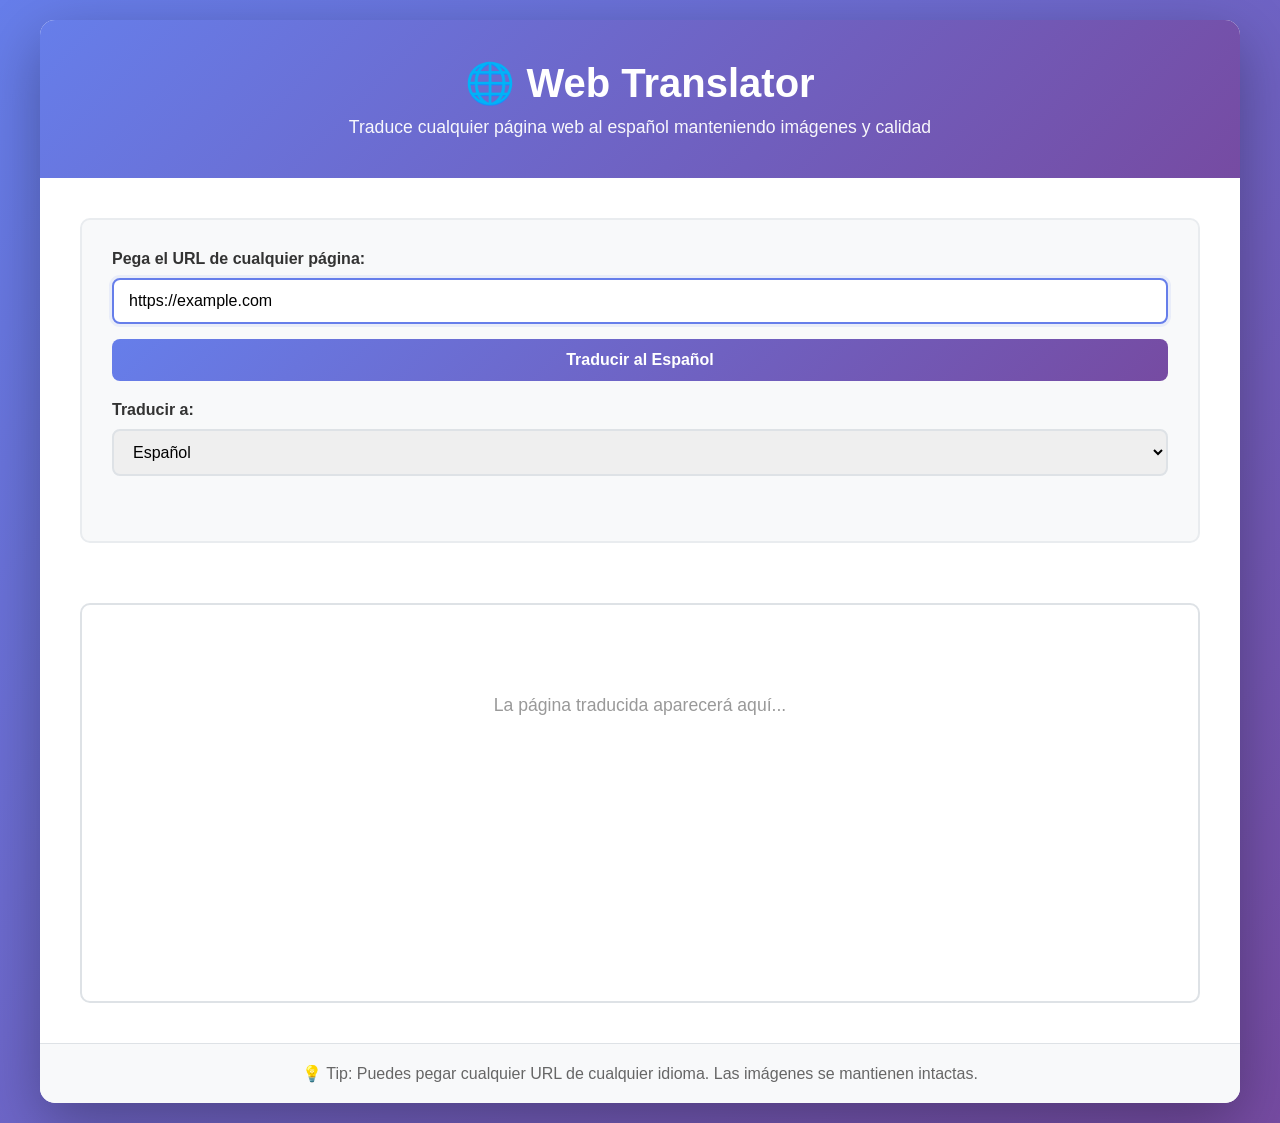
<file: index.html>
<!DOCTYPE html>
<html lang="es">
<head>
    <meta charset="UTF-8">
    <meta name="viewport" content="width=device-width, initial-scale=1.0">
    <title>Web Translator - Traduce Cualquier Página al Español</title>
    <link rel="stylesheet" href="styles.css">
</head>
<body>
    <div class="container">
        <header>
            <h1>🌐 Web Translator</h1>
            <p>Traduce cualquier página web al español manteniendo imágenes y calidad</p>
        </header>

        <main>
            <div class="input-section">
                <div class="input-group">
                    <label for="urlInput">Pega el URL de cualquier página:</label>
                    <input 
                        type="url" 
                        id="urlInput" 
                        placeholder="https://ejemplo.com" 
                        value="https://example.com"
                    >
                    <button id="translateBtn" class="btn-primary">Traducir al Español</button>
                </div>

                <div class="language-options">
                    <label>Traducir a:</label>
                    <select id="languageSelect">
                        <option value="es">Español</option>
                        <option value="en">English</option>
                        <option value="fr">Français</option>
                        <option value="de">Deutsch</option>
                        <option value="it">Italiano</option>
                        <option value="pt">Português</option>
                        <option value="ja">日本語</option>
                        <option value="zh">中文</option>
                    </select>
                </div>

                <div class="loading" id="loading" style="display: none;">
                    <div class="spinner"></div>
                    <p>Cargando y traduciendo página...</p>
                </div>

                <div class="error-message" id="errorMessage" style="display: none;"></div>
            </div>

            <div class="preview-section">
                <div class="controls">
                    <button id="backBtn" class="btn-secondary" style="display: none;">← Volver</button>
                    <button id="downloadBtn" class="btn-secondary" style="display: none;">📥 Descargar HTML</button>
                    <span id="statusText" class="status-text"></span>
                </div>
                
                <div id="previewContainer" class="preview-container">
                    <p class="placeholder">La página traducida aparecerá aquí...</p>
                </div>
            </div>
        </main>

        <footer>
            <p>💡 Tip: Puedes pegar cualquier URL de cualquier idioma. Las imágenes se mantienen intactas.</p>
        </footer>
    </div>

    <script src="script.js"></script>
</body>
</html>
</file>
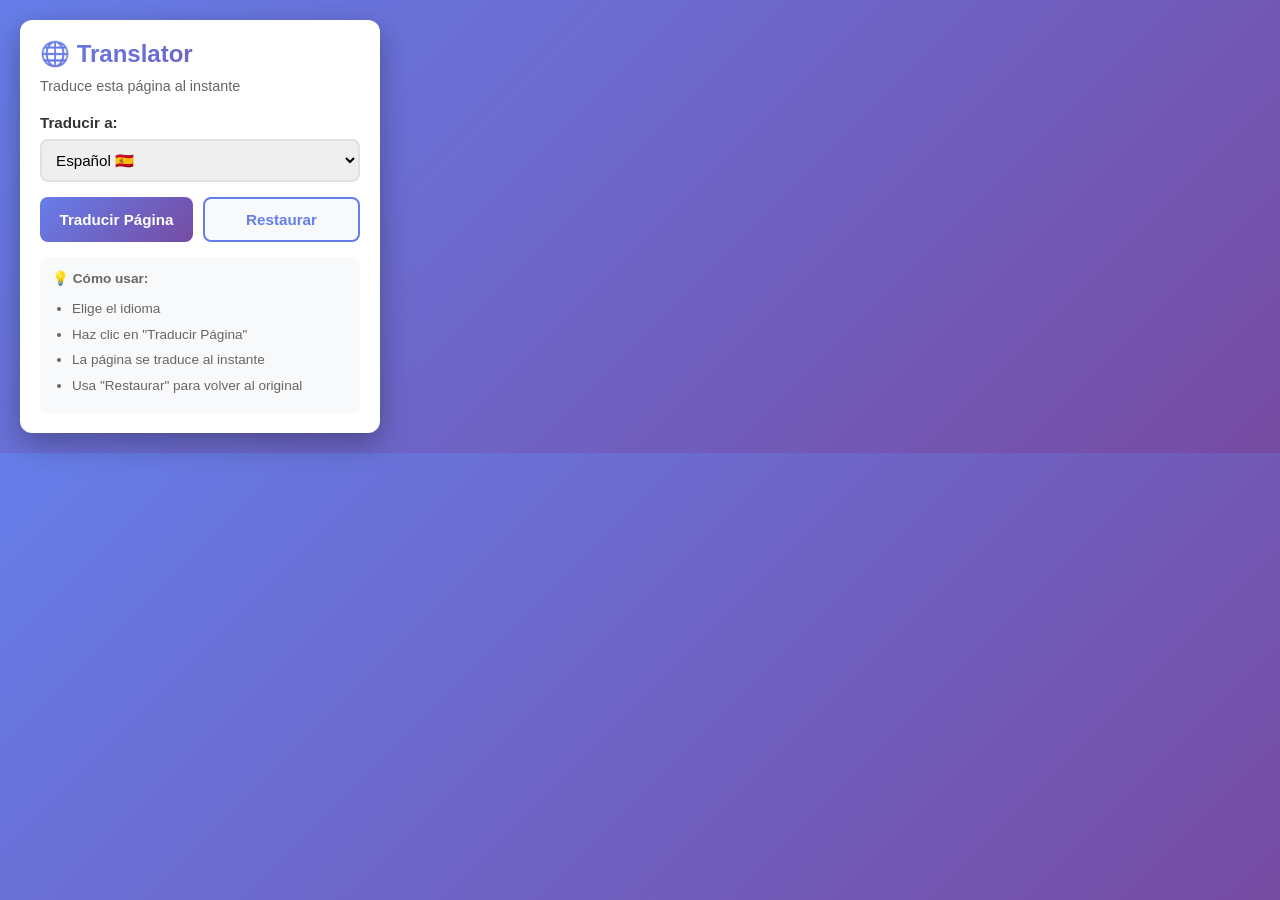
<file: extension/popup.html>
<!DOCTYPE html>
<html lang="es">
<head>
    <meta charset="UTF-8">
    <meta name="viewport" content="width=device-width, initial-scale=1.0">
    <title>Translator Extension</title>
    <style>
        * {
            margin: 0;
            padding: 0;
            box-sizing: border-box;
        }

        body {
            width: 400px;
            font-family: 'Segoe UI', Tahoma, Geneva, Verdana, sans-serif;
            background: linear-gradient(135deg, #667eea 0%, #764ba2 100%);
            padding: 20px;
            color: white;
        }

        .container {
            background: white;
            color: #333;
            border-radius: 12px;
            padding: 20px;
            box-shadow: 0 10px 30px rgba(0, 0, 0, 0.3);
        }

        h1 {
            font-size: 1.5em;
            margin-bottom: 10px;
            background: linear-gradient(135deg, #667eea 0%, #764ba2 100%);
            -webkit-background-clip: text;
            -webkit-text-fill-color: transparent;
            background-clip: text;
        }

        p {
            font-size: 0.9em;
            color: #666;
            margin-bottom: 20px;
        }

        .select-group {
            margin-bottom: 15px;
        }

        label {
            display: block;
            font-weight: 600;
            margin-bottom: 8px;
            color: #333;
            font-size: 0.95em;
        }

        select {
            width: 100%;
            padding: 10px;
            border: 2px solid #dee2e6;
            border-radius: 8px;
            font-size: 0.95em;
            cursor: pointer;
            transition: border-color 0.3s;
        }

        select:focus {
            outline: none;
            border-color: #667eea;
        }

        .button-group {
            display: flex;
            gap: 10px;
            margin-bottom: 15px;
        }

        button {
            flex: 1;
            padding: 12px;
            border: none;
            border-radius: 8px;
            font-size: 0.95em;
            font-weight: 600;
            cursor: pointer;
            transition: all 0.3s;
        }

        .btn-translate {
            background: linear-gradient(135deg, #667eea 0%, #764ba2 100%);
            color: white;
        }

        .btn-translate:hover:not(:disabled) {
            transform: translateY(-2px);
            box-shadow: 0 8px 20px rgba(102, 126, 234, 0.3);
        }

        .btn-translate:disabled {
            opacity: 0.6;
            cursor: not-allowed;
        }

        .btn-reset {
            background: #f8f9fa;
            color: #667eea;
            border: 2px solid #667eea;
        }

        .btn-reset:hover {
            background: #667eea;
            color: white;
        }

        .status {
            padding: 12px;
            border-radius: 8px;
            font-size: 0.9em;
            text-align: center;
            margin-bottom: 15px;
            display: none;
        }

        .status.loading {
            background: #e7f3ff;
            color: #0066cc;
            display: block;
        }

        .status.success {
            background: #d4edda;
            color: #155724;
            display: block;
        }

        .status.error {
            background: #f8d7da;
            color: #721c24;
            display: block;
        }

        .spinner {
            display: inline-block;
            width: 12px;
            height: 12px;
            border: 2px solid #0066cc;
            border-top-color: transparent;
            border-radius: 50%;
            animation: spin 0.6s linear infinite;
            margin-right: 8px;
        }

        @keyframes spin {
            to { transform: rotate(360deg); }
        }

        .info {
            background: #f8f9fa;
            padding: 12px;
            border-radius: 8px;
            font-size: 0.85em;
            color: #666;
            margin-top: 15px;
            line-height: 1.5;
        }

        .info ul {
            margin: 10px 0 0 20px;
        }

        .info li {
            margin: 5px 0;
        }
    </style>
</head>
<body>
    <div class="container">
        <h1>🌐 Translator</h1>
        <p>Traduce esta página al instante</p>

        <div class="select-group">
            <label for="language">Traducir a:</label>
            <select id="language">
                <option value="es">Español 🇪🇸</option>
                <option value="en">English 🇺🇸</option>
                <option value="fr">Français 🇫🇷</option>
                <option value="de">Deutsch 🇩🇪</option>
                <option value="it">Italiano 🇮🇹</option>
                <option value="pt">Português 🇵🇹</option>
                <option value="ja">日本語 🇯🇵</option>
                <option value="zh">中文 🇨🇳</option>
                <option value="ko">한국어 🇰🇷</option>
                <option value="ru">Русский 🇷🇺</option>
                <option value="ar">العربية 🇸🇦</option>
            </select>
        </div>

        <div class="status" id="status"></div>

        <div class="button-group">
            <button class="btn-translate" id="translateBtn">Traducir Página</button>
            <button class="btn-reset" id="resetBtn">Restaurar</button>
        </div>

        <div class="info">
            <strong>💡 Cómo usar:</strong>
            <ul>
                <li>Elige el idioma</li>
                <li>Haz clic en "Traducir Página"</li>
                <li>La página se traduce al instante</li>
                <li>Usa "Restaurar" para volver al original</li>
            </ul>
        </div>
    </div>

    <script src="popup.js"></script>
</body>
</html>
</file>
<file: styles.css>
* {
    margin: 0;
    padding: 0;
    box-sizing: border-box;
}

body {
    font-family: 'Segoe UI', Tahoma, Geneva, Verdana, sans-serif;
    background: linear-gradient(135deg, #667eea 0%, #764ba2 100%);
    min-height: 100vh;
    padding: 20px;
    color: #333;
}

.container {
    max-width: 1200px;
    margin: 0 auto;
    background: white;
    border-radius: 15px;
    box-shadow: 0 20px 60px rgba(0, 0, 0, 0.3);
    overflow: hidden;
}

header {
    background: linear-gradient(135deg, #667eea 0%, #764ba2 100%);
    color: white;
    padding: 40px 20px;
    text-align: center;
}

header h1 {
    font-size: 2.5em;
    margin-bottom: 10px;
    font-weight: 700;
}

header p {
    font-size: 1.1em;
    opacity: 0.95;
}

main {
    padding: 40px;
}

.input-section {
    margin-bottom: 40px;
    background: #f8f9fa;
    padding: 30px;
    border-radius: 10px;
    border: 2px solid #e9ecef;
}

.input-group {
    margin-bottom: 20px;
}

.input-group label,
.language-options label {
    display: block;
    font-weight: 600;
    margin-bottom: 10px;
    color: #333;
    font-size: 1em;
}

#urlInput,
#languageSelect {
    width: 100%;
    padding: 12px 15px;
    border: 2px solid #dee2e6;
    border-radius: 8px;
    font-size: 1em;
    transition: border-color 0.3s;
    margin-bottom: 15px;
}

#urlInput:focus,
#languageSelect:focus {
    outline: none;
    border-color: #667eea;
    box-shadow: 0 0 0 3px rgba(102, 126, 234, 0.1);
}

.language-options {
    margin-bottom: 20px;
}

.btn-primary,
.btn-secondary {
    padding: 12px 30px;
    border: none;
    border-radius: 8px;
    font-size: 1em;
    font-weight: 600;
    cursor: pointer;
    transition: all 0.3s;
}

.btn-primary {
    background: linear-gradient(135deg, #667eea 0%, #764ba2 100%);
    color: white;
    width: 100%;
}

.btn-primary:hover {
    transform: translateY(-2px);
    box-shadow: 0 10px 20px rgba(102, 126, 234, 0.3);
}

.btn-primary:active {
    transform: translateY(0);
}

.btn-secondary {
    background: white;
    color: #667eea;
    border: 2px solid #667eea;
    margin-right: 10px;
    margin-bottom: 10px;
}

.btn-secondary:hover {
    background: #667eea;
    color: white;
}

.loading {
    text-align: center;
    padding: 30px;
}

.spinner {
    border: 4px solid #f3f3f3;
    border-top: 4px solid #667eea;
    border-radius: 50%;
    width: 50px;
    height: 50px;
    animation: spin 1s linear infinite;
    margin: 0 auto 15px;
}

@keyframes spin {
    0% { transform: rotate(0deg); }
    100% { transform: rotate(360deg); }
}

.error-message {
    background: #f8d7da;
    color: #721c24;
    padding: 15px;
    border-radius: 8px;
    border: 1px solid #f5c6cb;
    margin-top: 15px;
}

.controls {
    margin-bottom: 20px;
    display: flex;
    gap: 10px;
    flex-wrap: wrap;
    align-items: center;
}

.status-text {
    color: #667eea;
    font-weight: 600;
    font-size: 0.95em;
}

.preview-section {
    margin-top: 30px;
}

.preview-container {
    background: white;
    border: 2px solid #dee2e6;
    border-radius: 10px;
    padding: 30px;
    min-height: 400px;
    max-height: 800px;
    overflow-y: auto;
    position: relative;
}

.placeholder {
    text-align: center;
    color: #999;
    font-size: 1.1em;
    padding: 60px 20px;
}

/* Estilos para el contenido traducido */
.translated-content {
    line-height: 1.6;
}

.translated-content img {
    max-width: 100%;
    height: auto;
    margin: 15px 0;
    border-radius: 8px;
    box-shadow: 0 2px 8px rgba(0, 0, 0, 0.1);
}

.translated-content a {
    color: #667eea;
    text-decoration: none;
}

.translated-content a:hover {
    text-decoration: underline;
}

.translated-content h1,
.translated-content h2,
.translated-content h3 {
    margin: 20px 0 10px 0;
    color: #333;
}

.translated-content h1 {
    font-size: 2em;
}

.translated-content h2 {
    font-size: 1.6em;
}

.translated-content h3 {
    font-size: 1.3em;
}

.translated-content p {
    margin-bottom: 15px;
}

.translated-content button,
.translated-content input,
.translated-content select {
    padding: 8px 15px;
    border: 1px solid #dee2e6;
    border-radius: 5px;
    background: #f8f9fa;
    cursor: pointer;
    transition: all 0.2s;
}

.translated-content button:hover {
    background: #e9ecef;
}

footer {
    background: #f8f9fa;
    padding: 20px;
    text-align: center;
    color: #666;
    border-top: 1px solid #dee2e6;
}

/* Responsive */
@media (max-width: 768px) {
    header h1 {
        font-size: 1.8em;
    }

    main {
        padding: 20px;
    }

    .input-section {
        padding: 20px;
    }

    .preview-container {
        min-height: 300px;
        padding: 20px;
    }

    .controls {
        flex-direction: column;
    }

    .btn-primary,
    .btn-secondary {
        width: 100%;
    }

    .btn-secondary {
        margin-right: 0;
    }
}

/* Scrollbar personalizado */
.preview-container::-webkit-scrollbar {
    width: 8px;
}

.preview-container::-webkit-scrollbar-track {
    background: #f1f1f1;
    border-radius: 10px;
}

.preview-container::-webkit-scrollbar-thumb {
    background: #667eea;
    border-radius: 10px;
}

.preview-container::-webkit-scrollbar-thumb:hover {
    background: #764ba2;
}
</file>
